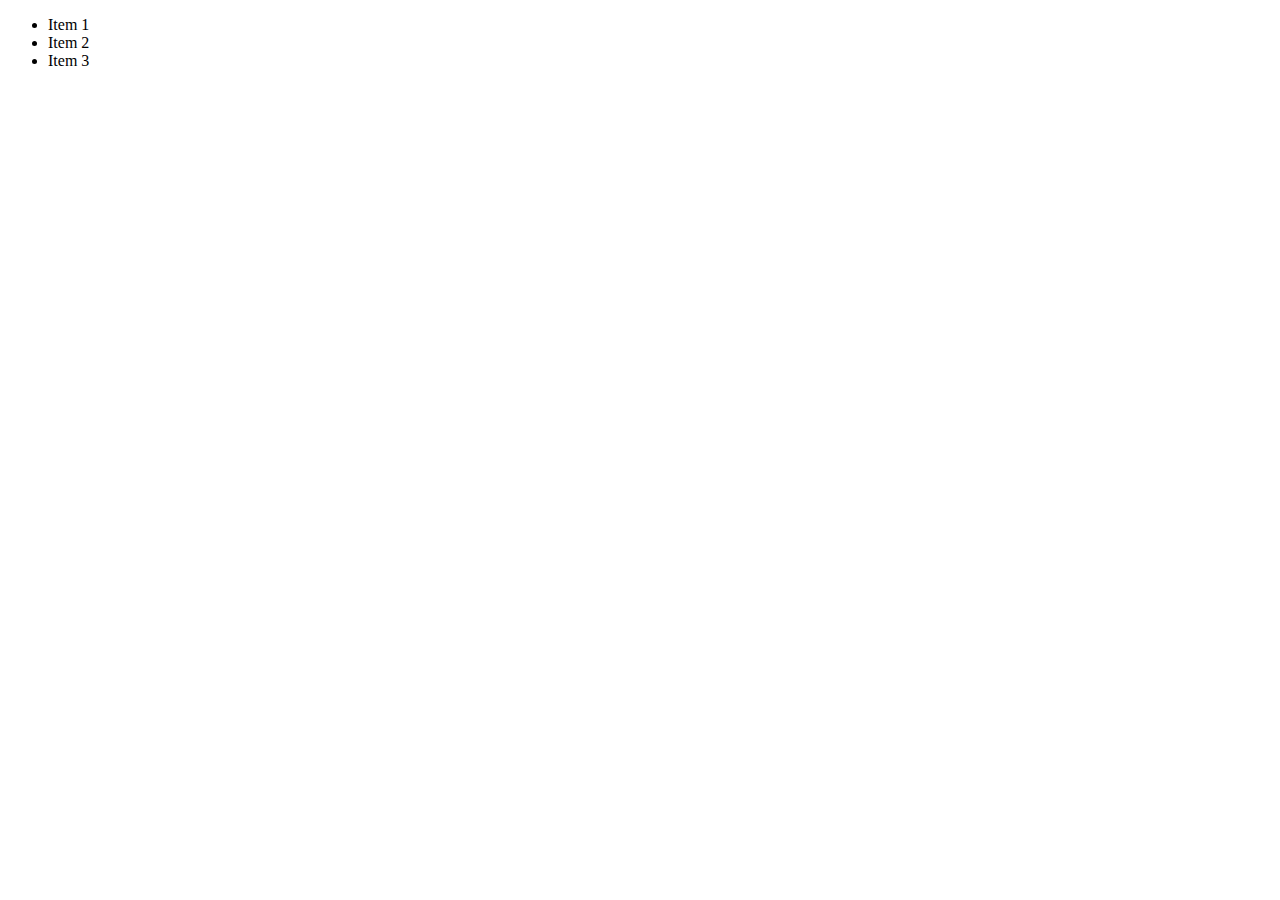
<file: arrays-02-creating-arrays/index.html>
<!DOCTYPE html>
<html lang="en">
<head>
  <meta charset="UTF-8">
  <meta name="viewport" content="width=device-width, initial-scale=1.0">
  <meta http-equiv="X-UA-Compatible" content="ie=edge">
  <title>Arrays & Iterables</title>
  <script src="app.js" defer></script>
</head>
<body>
  <ul>
    <li>Item 1</li>
    <li>Item 2</li>
    <li>Item 3</li>
  </ul>
</body>
</html>
</file>
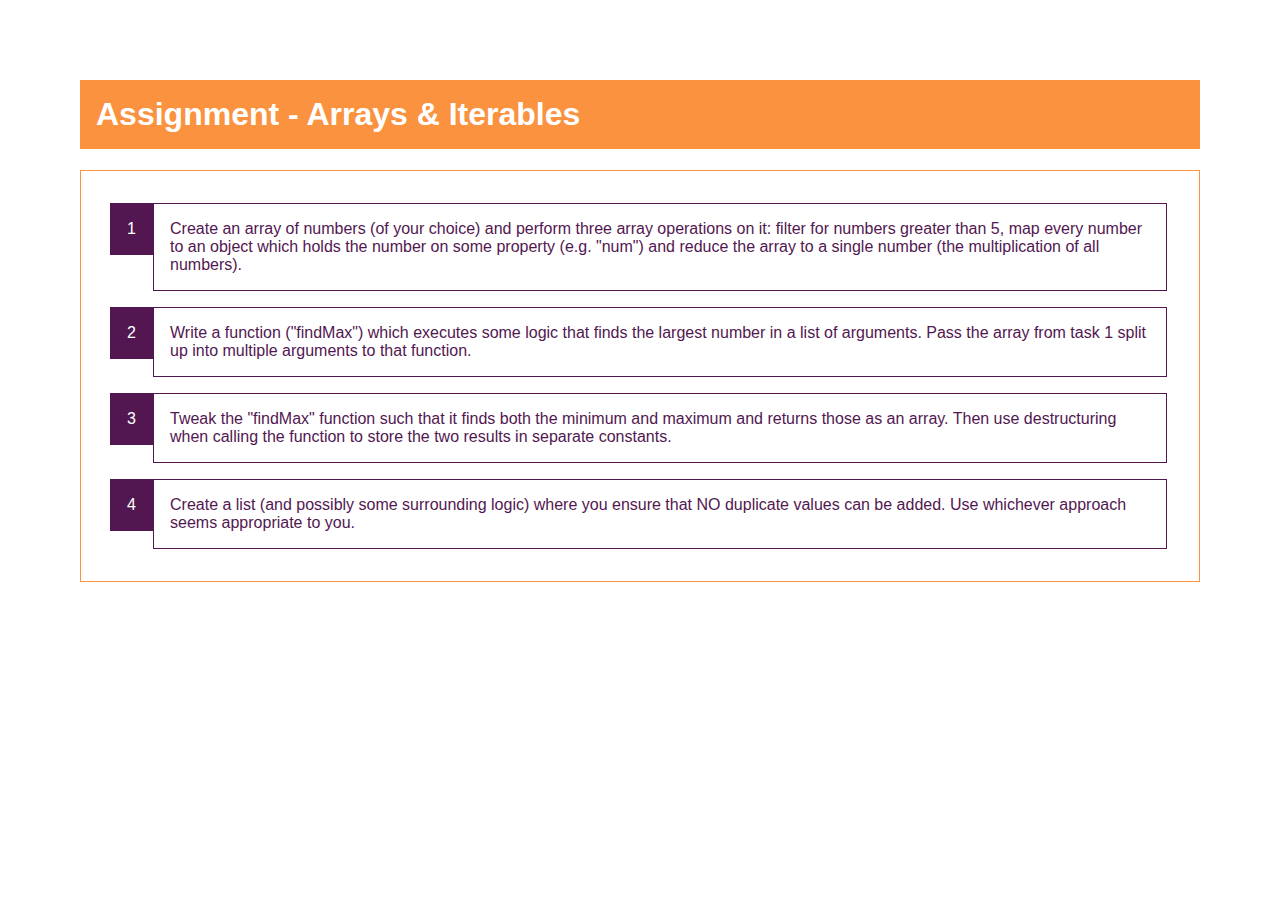
<file: arrays-assignment-problem/index.html>
<!DOCTYPE html>
<html lang="en">
  <head>
    <meta charset="UTF-8" />
    <meta name="viewport" content="width=device-width, initial-scale=1.0" />
    <meta http-equiv="X-UA-Compatible" content="ie=edge" />
    <title>Assignment - Arrays & Iterables</title>
    <link rel="stylesheet" href="styles.css" />
    <script src="assignment.js" defer></script>
  </head>
  <body>
    <h1>Assignment - Arrays & Iterables</h1>
    <ol>
      <li>
        Create an array of numbers (of your choice) and perform three array
        operations on it: filter for numbers greater than 5, map every number to
        an object which holds the number on some property (e.g. "num") and
        reduce the array to a single number (the multiplication of all numbers).
      </li>
      <li>
        Write a function ("findMax") which executes some logic that finds the
        largest number in a list of arguments. Pass the array from task 1 split
        up into multiple arguments to that function.
      </li>
      <li>
        Tweak the "findMax" function such that it finds both the minimum and
        maximum and returns those as an array. Then use destructuring when
        calling the function to store the two results in separate constants.
      </li>
      <li>
        Create a list (and possibly some surrounding logic) where you ensure
        that NO duplicate values can be added. Use whichever approach seems
        appropriate to you.
      </li>
    </ol>
  </body>
</html>
</file>
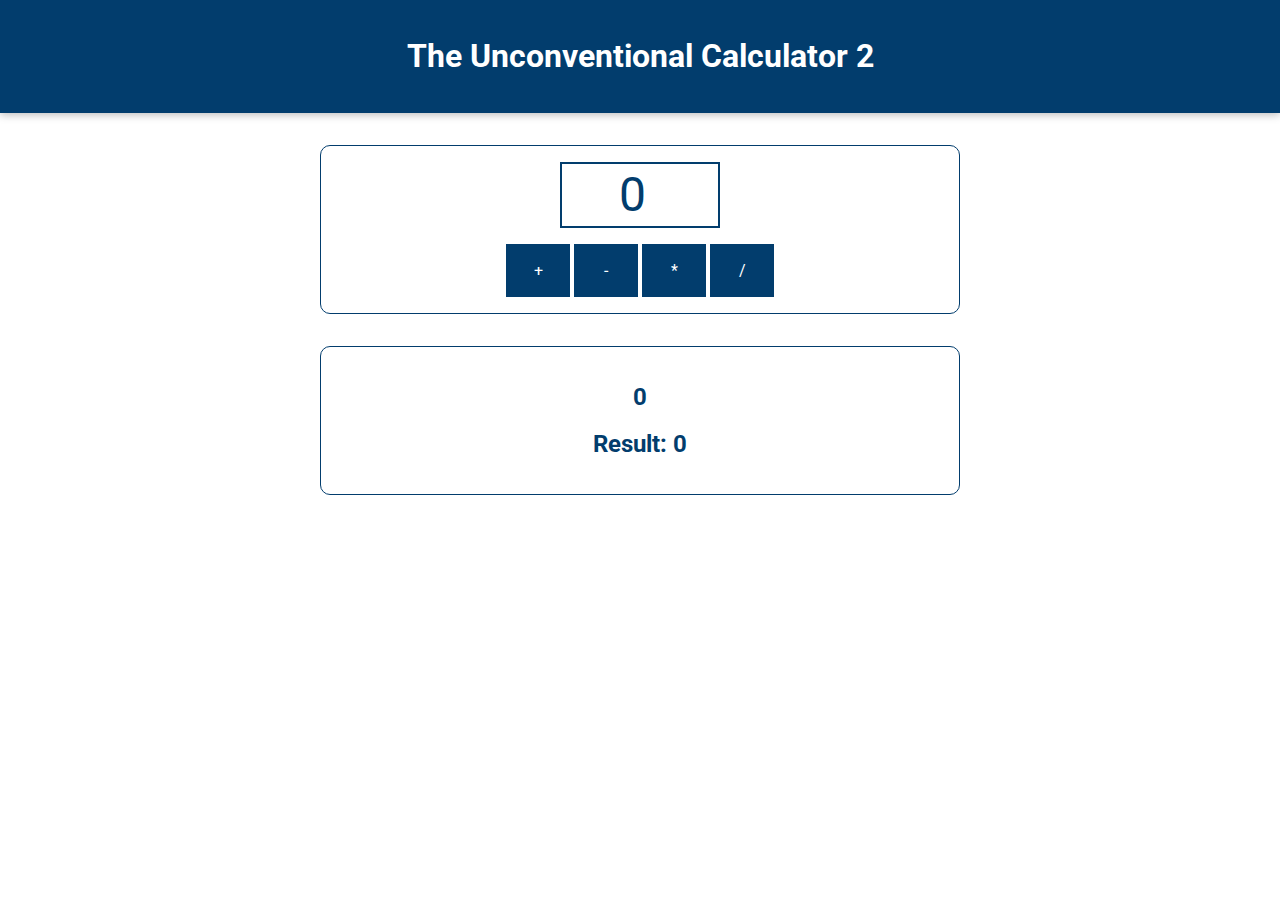
<file: basics-01-starting-project/index.html>
<!DOCTYPE html>
<html lang="en">
  <head>
    <meta charset="UTF-8" />
    <meta name="viewport" content="width=device-width, initial-scale=1.0" />
    <meta http-equiv="X-UA-Compatible" content="ie=edge" />
    <title>Basics</title>
    <link
      href="https://fonts.googleapis.com/css?family=Roboto:400,700&display=swap"
      rel="stylesheet"
    />
    <link rel="stylesheet" href="assets/styles/app.css" />
    <script src="assets/scripts/vendor.js" defer></script>
    <script src="assets/scripts/app.js" defer></script>
  </head>
  <body>
    <header>
      <h1>The Unconventional Calculator 2</h1>
    </header>

    <section id="calculator">
      <input type="number" id="input-number" />
      <div id="calc-actions">
        <button type="button" id="btn-add">+</button>
        <button type="button" id="btn-subtract">-</button>
        <button type="button" id="btn-multiply">*</button>
        <button type="button" id="btn-divide">/</button>
      </div>
    </section>
    <section id="results">
      <h2 id="current-calculation">0</h2>
      <h2>Result: <span id="current-result">0</span></h2>
    </section>
  </body>
  </html>
</file>
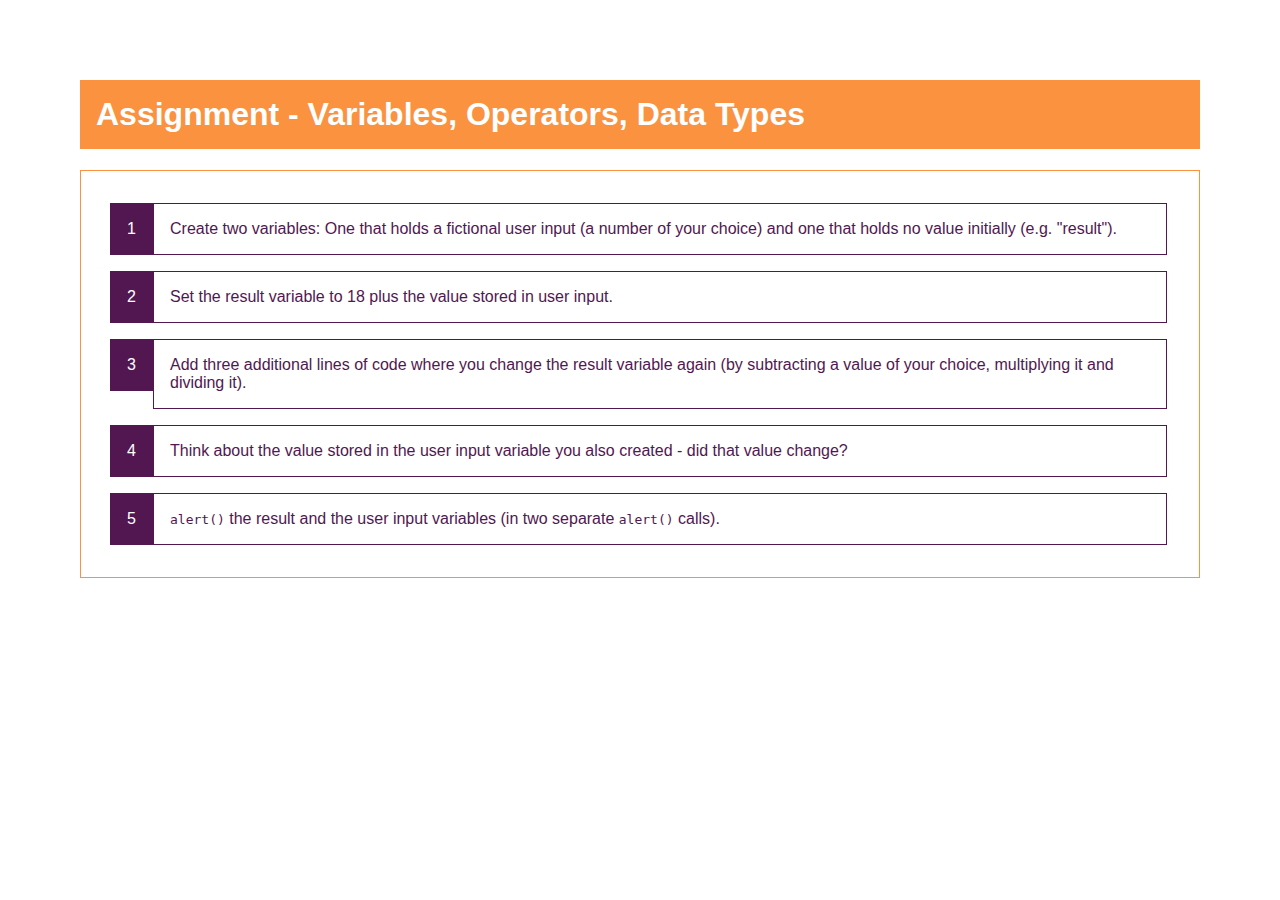
<file: basics-assignment-1-start/index.html>
<!DOCTYPE html>
<html lang="en">
  <head>
    <meta charset="UTF-8" />
    <meta name="viewport" content="width=device-width, initial-scale=1.0" />
    <meta http-equiv="X-UA-Compatible" content="ie=edge" />
    <title>Assignment - Variables, Operators, Data Types</title>
    <link rel="stylesheet" href="styles.css" />
  </head>
  <body>
    <h1>Assignment - Variables, Operators, Data Types</h1>
    <ol>
      <li>
        Create two variables: One that holds a fictional user input (a number of
        your choice) and one that holds no value initially (e.g. "result").
      </li>
      <li>
        Set the result variable to 18 plus the value stored in user input.
      </li>
      <li>
        Add three additional lines of code where you change the result variable
        again (by subtracting a value of your choice, multiplying it and
        dividing it).
      </li>
      <li>
        Think about the value stored in the user input variable you also created
        - did that value change?
      </li>
      <li>
        <code>alert()</code> the result and the user input variables (in two
        separate <code>alert()</code> calls).
      </li>
    </ol>
    <script src="assignment.js"></script>
  </body>
</html>
</file>
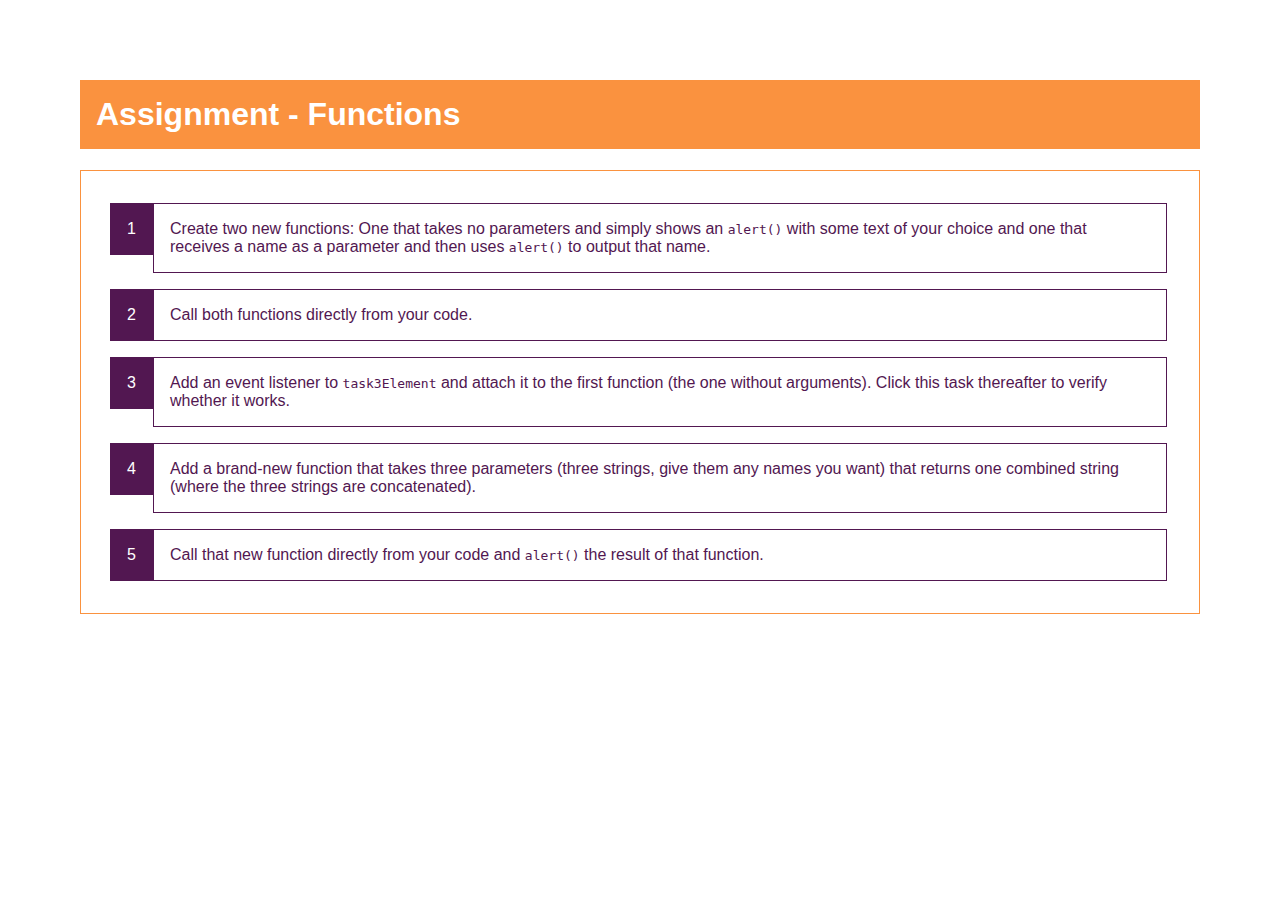
<file: basics-assignment-2-start/index.html>
<!DOCTYPE html>
<html lang="en">
  <head>
    <meta charset="UTF-8" />
    <meta name="viewport" content="width=device-width, initial-scale=1.0" />
    <meta http-equiv="X-UA-Compatible" content="ie=edge" />
    <title>Assignment - Functions</title>
    <link rel="stylesheet" href="styles.css" />
  </head>
  <body>
    <h1>Assignment - Functions</h1>
    <ol>
      <li>
        Create two new functions: One that takes no parameters and simply shows
        an <code>alert()</code> with some text of your choice and one that
        receives a name as a parameter and then uses <code>alert()</code> to
        output that name.
      </li>
      <li>
        Call both functions directly from your code.
      </li>
      <li id="task-3">
        Add an event listener to <code>task3Element</code> and attach it to the
        first function (the one without arguments). Click this task thereafter
        to verify whether it works.
      </li>
      <li>
        Add a brand-new function that takes three parameters (three strings,
        give them any names you want) that returns one combined string (where the
        three strings are concatenated).
      </li>
      <li>
        Call that new function directly from your code and
        <code>alert()</code> the result of that function.
      </li>
    </ol>
    <script src="assignment.js"></script>
  </body>
</html>
</file>
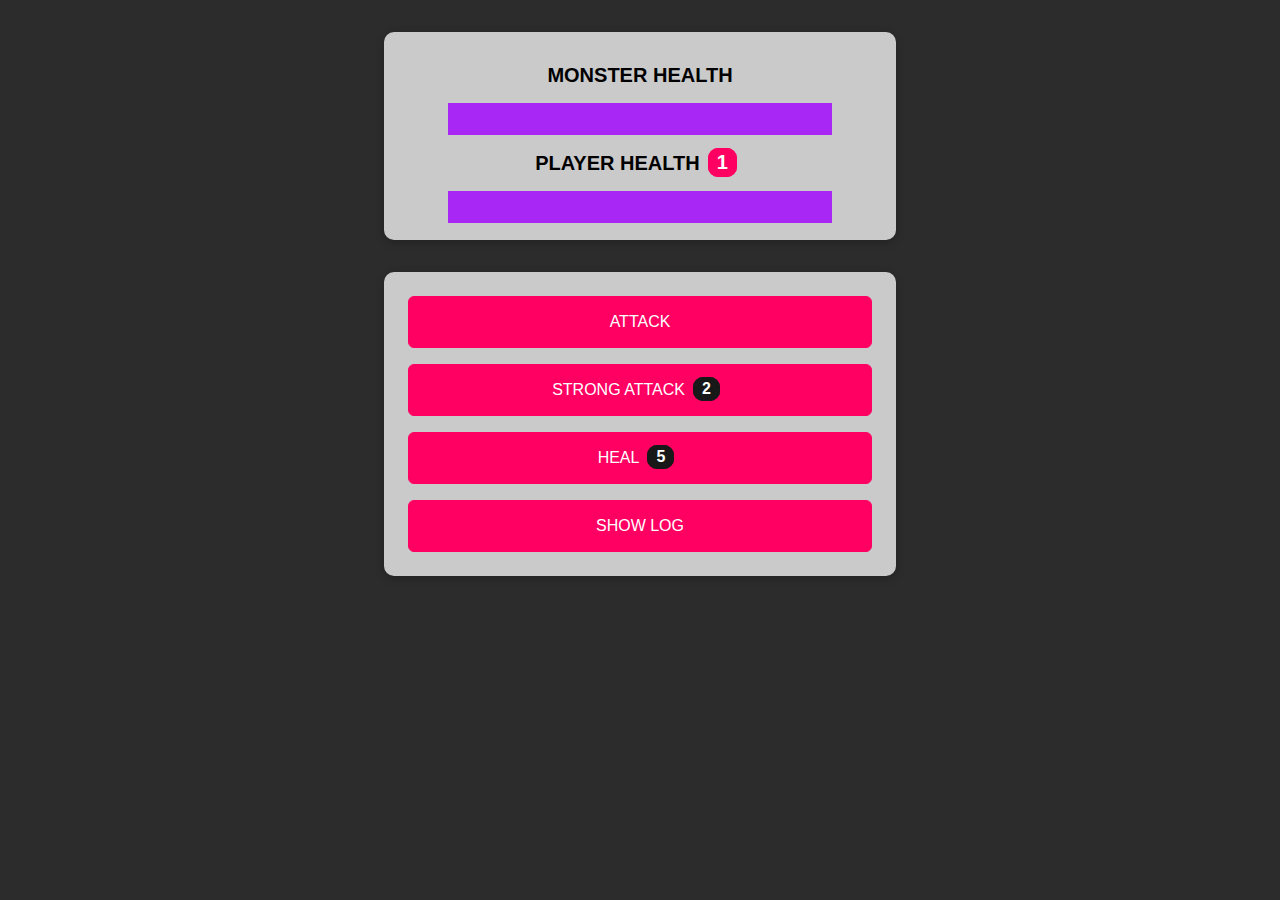
<file: control-03-monster-killer-starting-project/index.html>
<!DOCTYPE html>
<html lang="en">
  <head>
    <meta charset="UTF-8" />
    <meta name="viewport" content="width=device-width, initial-scale=1.0" />
    <meta http-equiv="X-UA-Compatible" content="ie=edge" />
    <title>Monster Killer</title>
    <link rel="stylesheet" href="assets/styles/app.css" />
    <script src="assets/scripts/vendor.js" defer></script>
    <script src="assets/scripts/app.js" defer></script>
  </head>
  <body>
    <div id="backdrop"></div>
    <section id="health-levels">
      <h2>MONSTER HEALTH</h2>
      <progress id="monster-health" max="100" value="100">100%</progress>
      <h2>PLAYER HEALTH<span id="bonus-life">1</span></h2>
      <progress id="player-health" max="100" value="100">100%</progress>
    </section>
    <section id="controls">
      <button id="attack-btn">ATTACK</button>
      <button id="strong-attack-btn">STRONG ATTACK<span id="strong-attack-amount">0</span></button>
      <button id="heal-btn">HEAL<span id="heal-potion-amount">0</span></button>
      <button id="log-btn">SHOW LOG</button>
    </section>
  </body>
</html>
</file>
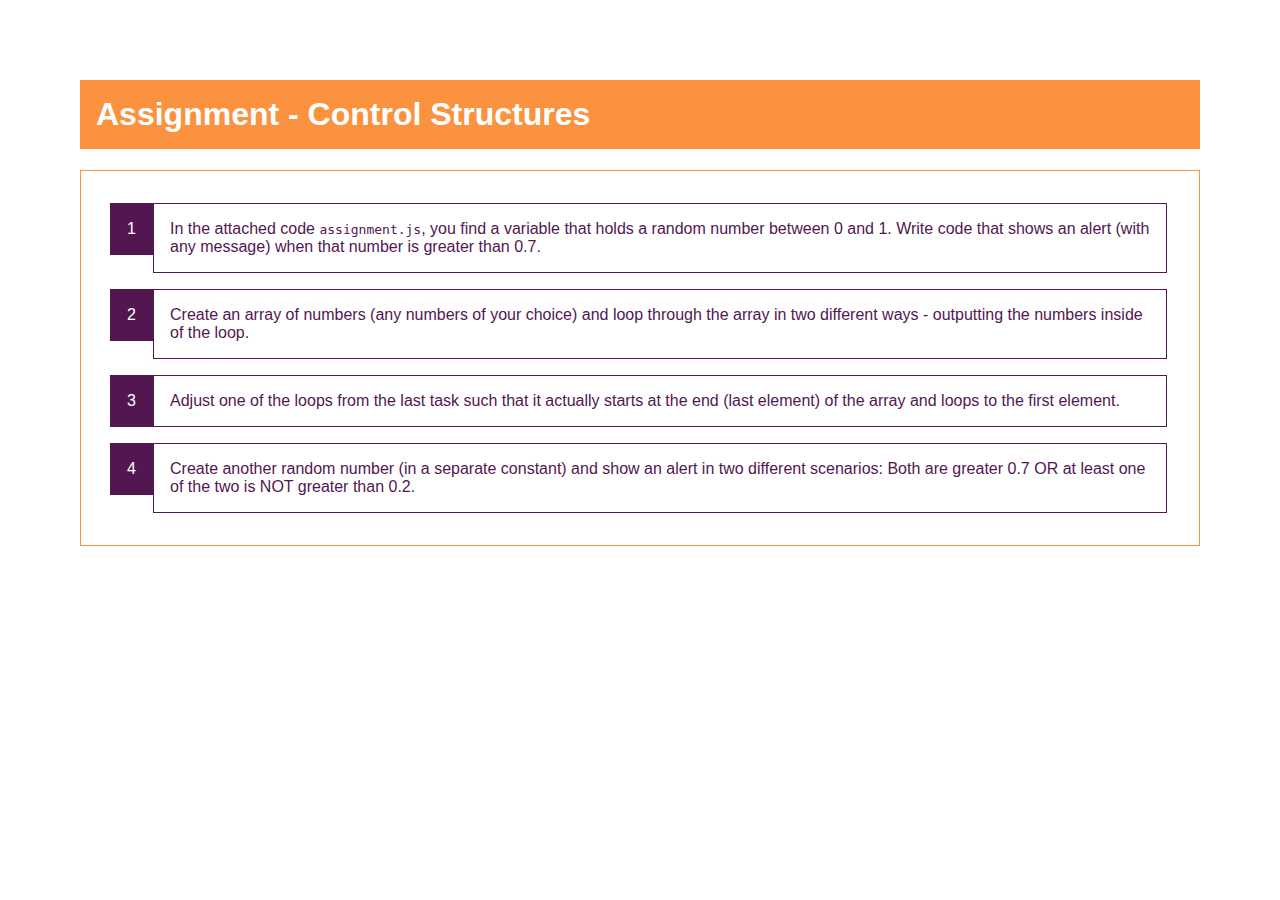
<file: control-assignment-problem/index.html>
<!DOCTYPE html>
<html lang="en">
  <head>
    <meta charset="UTF-8" />
    <meta name="viewport" content="width=device-width, initial-scale=1.0" />
    <meta http-equiv="X-UA-Compatible" content="ie=edge" />
    <title>Assignment - Control Structures</title>
    <link rel="stylesheet" href="styles.css" />
    <script src="assignment.js" defer></script>
  </head>
  <body>
    <h1>Assignment - Control Structures</h1>
    <ol>
      <li>
        In the attached code <code>assignment.js</code>, you find a variable
        that holds a random number between 0 and 1. Write code that shows an
        alert (with any message) when that number is greater than 0.7.
      </li>
      <li>
        Create an array of numbers (any numbers of your choice) and loop through
        the array in two different ways - outputting the numbers inside of the
        loop.
      </li>
      <li>
        Adjust one of the loops from the last task such that it actually starts
        at the end (last element) of the array and loops to the first element.
      </li>
      <li>
        Create another random number (in a separate constant) and show an alert
        in two different scenarios: Both are greater 0.7 OR at least one of the two is
        NOT greater than 0.2.
      </li>
    </ol>
  </body>
</html>
</file>
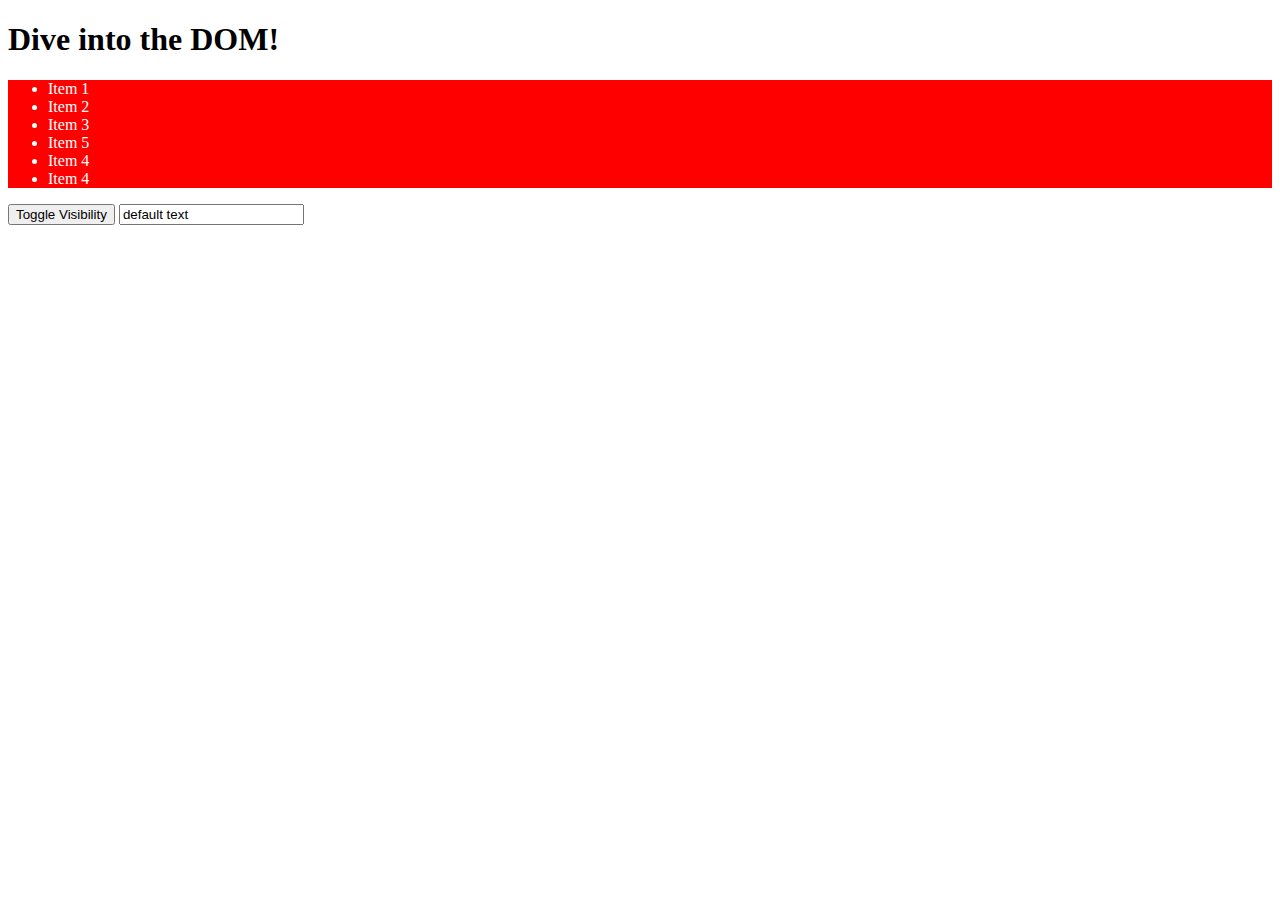
<file: dom-04-styling/index.html>
<!DOCTYPE html>
<html lang="en">
  <head>
    <meta charset="UTF-8" />
    <meta name="viewport" content="width=device-width, initial-scale=1.0" />
    <meta http-equiv="X-UA-Compatible" content="ie=edge" />
    <title>DOM Interaction</title>
    <style>
      .red-bg {
        background-color: red;
        color: white;
      }

      .visible {
        display: block;
      }

      .invisible {
        display: none;
      }
    </style>
    <script src="app.js" defer></script>
  </head>
  <body>
    <header><h1 id="main-title">Dive into the DOM!</h1></header>
    <section class="red-bg visible">
      <ul>
        <li class="list-item">Item 1</li>
        <li class="list-item">Item 2</li>
        <li class="list-item">Item 3</li>
      </ul>
    </section>
    <button>Toggle Visibility</button>
    <input type="text" value="default text" />
  </body>
</html>
</file>
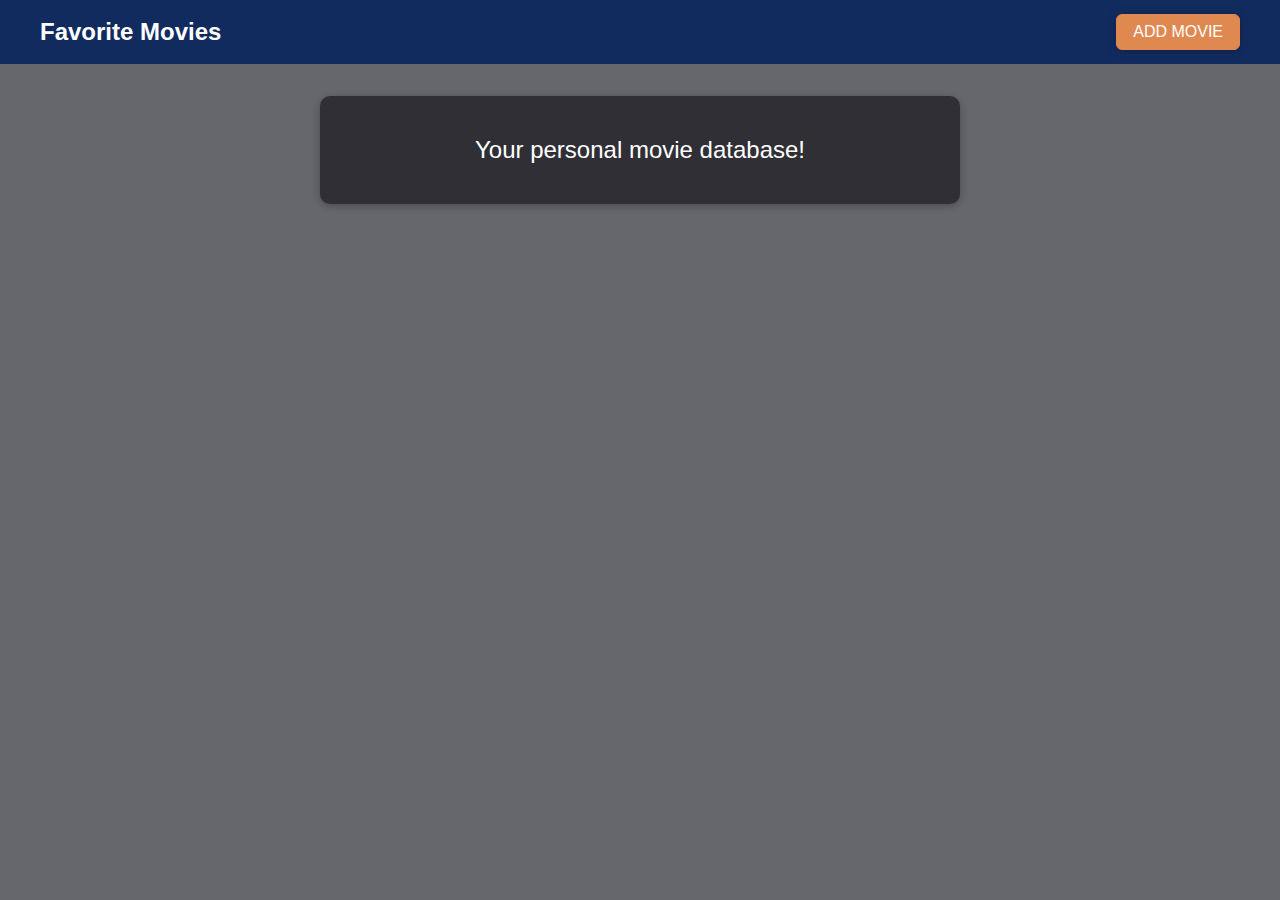
<file: dom-06-demo-project-setup/index.html>
<!DOCTYPE html>
<html lang="en">
  <head>
    <meta charset="UTF-8" />
    <meta name="viewport" content="width=device-width, initial-scale=1.0" />
    <meta http-equiv="X-UA-Compatible" content="ie=edge" />
    <title>Favorite Movies</title>
    <link rel="stylesheet" href="assets/styles/app.css" />
    <script src="assets/scripts/app.js" defer></script>
  </head>
  <body>
    <div id="backdrop"></div>
    <div class="modal" id="add-modal">
      <div class="modal__content">
        <label for="title">Movie Title</label>
        <input type="text" name="title" id="title" />
        <label for="image-url">Image URL</label>
        <input type="text" name="image-url" id="image-url" />
        <label for="rating">Your Rating</label>
        <input type="number" step="1" max="10" min="1" name="rating" id="rating" />
        <label for="title">Description</label>
        <input type="text" name="description" id="description" />
      </div>
      <div class="modal__actions">
        <button id="btn-add-dummy-1">DUMMY DATA 1</button>
        <button id="btn-add-dummy-2">DUMMY DATA 2</button>
        <button id="btn-add-dummy-3">DUMMY DATA 3</button>
        <button class="btn btn--passive">Cancel</button>
        <button class="btn btn--success">Add</button>
      </div>
    </div>
    <div class="modal" id="delete-modal">
      <h2 class="modal__title">Are you sure?</h2>
      <p class="modal__content">
        Are you sure you want to delete this item? This action can't be made
        undone!
      </p>
      <div class="modal__actions">
        <button class="btn btn--passive">No (Cancel)</button>
        <button class="btn btn--danger">Yes</button>
      </div>
    </div>

    <header>
      <h1>Favorite Movies</h1>
      <button id="btn-add-movie">ADD MOVIE</button>
    </header>

    <main>
      <section id="entry-text" class="card">
        <p>Your personal movie database!</p>
      </section>
      <ul id="movie-list"></ul>
    </main>
  </body>
</html>
</file>
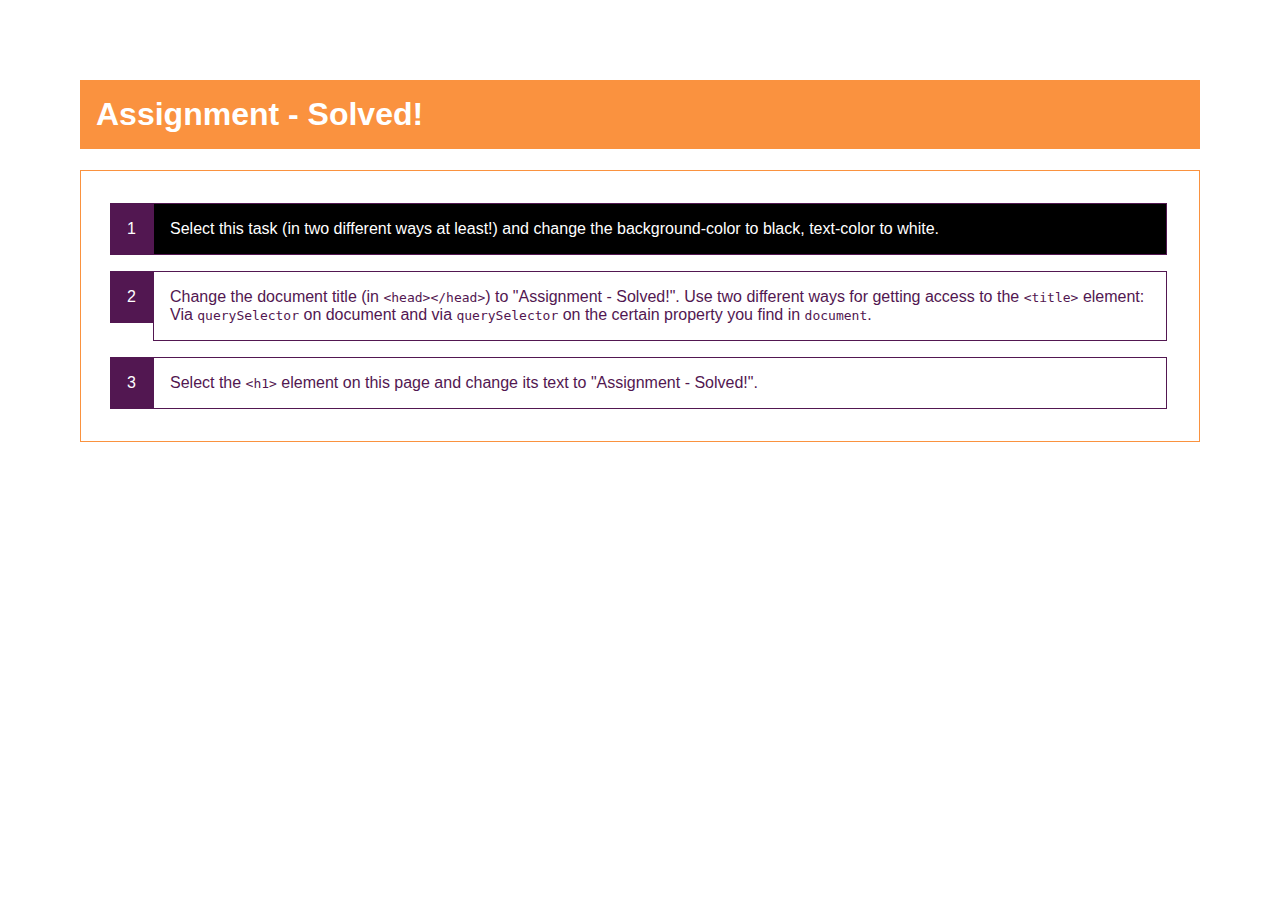
<file: dom-assignment-start/index.html>
<!DOCTYPE html>
<html lang="en">
  <head>
    <meta charset="UTF-8" />
    <meta name="viewport" content="width=device-width, initial-scale=1.0" />
    <meta http-equiv="X-UA-Compatible" content="ie=edge" />
    <title>Assignment - DOM Querying & Manipulation</title>
    <link rel="stylesheet" href="styles.css" />
  </head>
  <body>
    <h1>Assignment - DOM Querying & Manipulation</h1>
    <ol>
      <li id="task-1">
        Select this task (in two different ways at least!) and change the
        background-color to black, text-color to white.
      </li>
      <li>
        Change the document title (in <code>&lt;head&gt;&lt;/head&gt;</code>) to
        "Assignment - Solved!". Use two different ways for getting access to the
        <code>&lt;title&gt;</code> element: Via <code>querySelector</code> on
        document and via <code>querySelector</code> on the certain property you
        find in <code>document</code>.
      </li>
      <li>
        Select the <code>&lt;h1&gt;</code> element on this page and change its
        text to "Assignment - Solved!".
      </li>
    </ol>
    <script src="assignment.js"></script>
  </body>
</html>
</file>
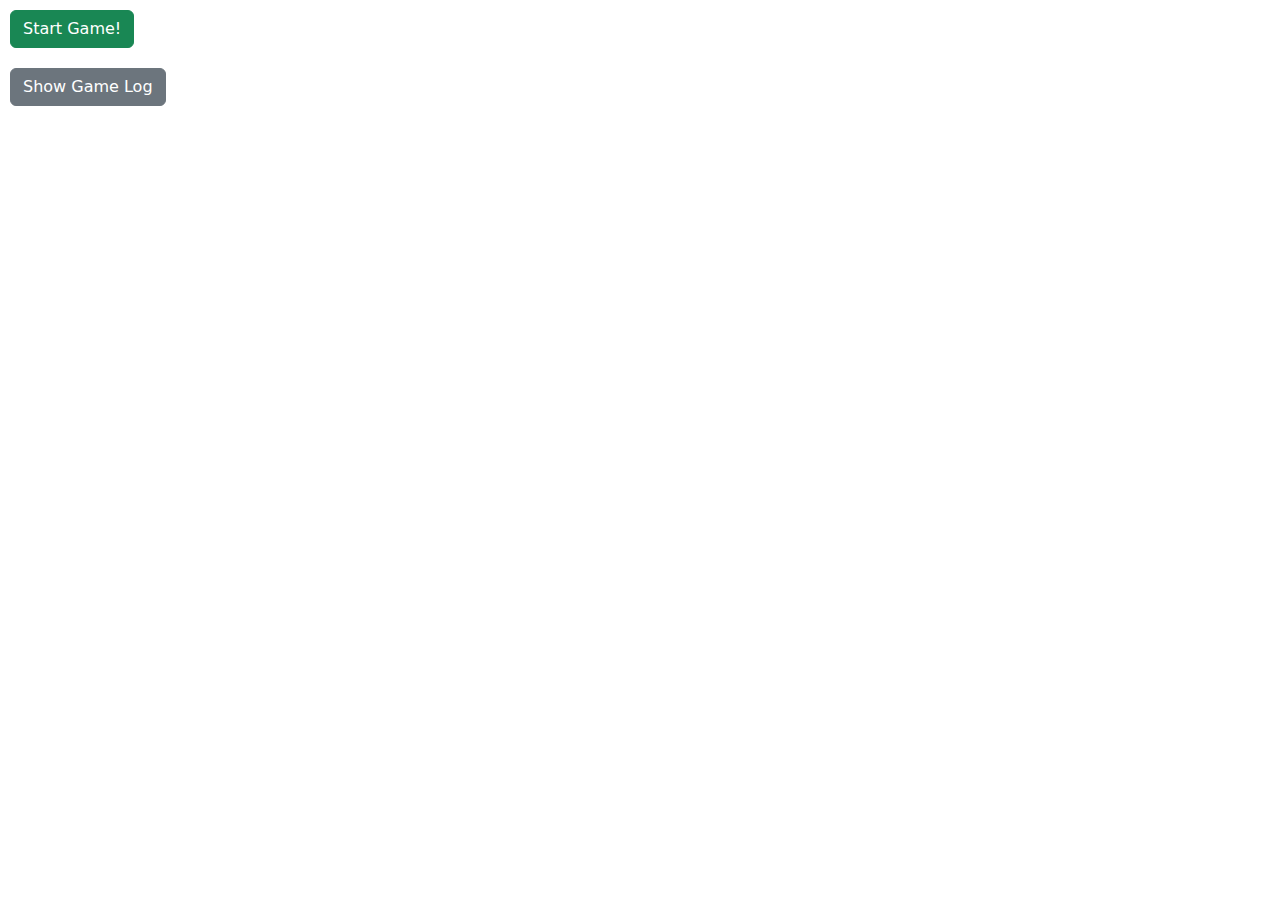
<file: functions-01-starting-code/index.html>
<!DOCTYPE html>
<html lang="en">
<head>
  <meta charset="UTF-8">
  <meta name="viewport" content="width=device-width, initial-scale=1.0">
  <meta http-equiv="X-UA-Compatible" content="ie=edge">
  <title>Rock, Paper, Scissors</title>
  <script src="app.js" defer></script>
  <link href="https://cdn.jsdelivr.net/npm/bootstrap@5.3.3/dist/css/bootstrap.min.css" rel="stylesheet" integrity="sha384-QWTKZyjpPEjISv5WaRU9OFeRpok6YctnYmDr5pNlyT2bRjXh0JMhjY6hW+ALEwIH" crossorigin="anonymous">
</head>
<style>
  div {
    padding: 10px;
  }
</style>
<body>
  <div>
    <button id="start-game-btn" class="btn btn-success">Start Game!</button>
  </div>
  <div>
    <button id="game-log-btn" class="btn btn-secondary">Show Game Log</button>
  </div>
</body>
</html>
</file>
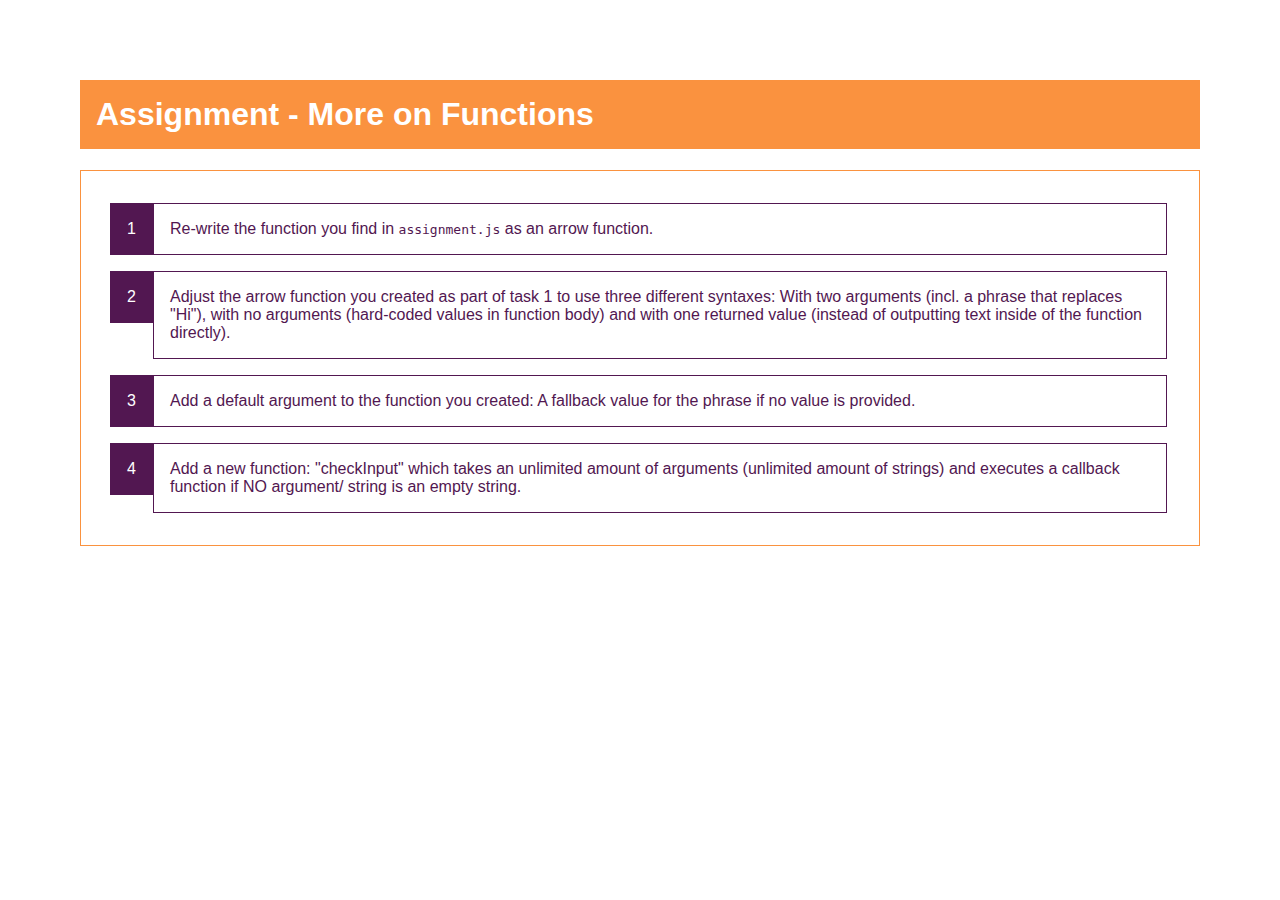
<file: functions-assignment-problem/index.html>
<!DOCTYPE html>
<html lang="en">
  <head>
    <meta charset="UTF-8" />
    <meta name="viewport" content="width=device-width, initial-scale=1.0" />
    <meta http-equiv="X-UA-Compatible" content="ie=edge" />
    <title>Assignment - More on Functions</title>
    <link rel="stylesheet" href="styles.css" />
    <script src="assignment.js" defer></script>
  </head>
  <body>
    <h1>Assignment - More on Functions</h1>
    <ol>
      <li>
        Re-write the function you find in <code>assignment.js</code> as an arrow
        function.
      </li>
      <li>
        Adjust the arrow function you created as part of task 1 to use three
        different syntaxes: With two arguments (incl. a phrase that replaces "Hi"),
        with no arguments (hard-coded values in function body) and with one returned value (instead of outputting
        text inside of the function directly).
      </li>
      <li>
        Add a default argument to the function you created: A fallback value for
        the phrase if no value is provided.
      </li>
      <li>
        Add a new function: "checkInput" which takes an unlimited amount of
        arguments (unlimited amount of strings) and executes a callback function
        if NO argument/ string is an empty string.
      </li>
    </ol>
  </body>
</html>
</file>
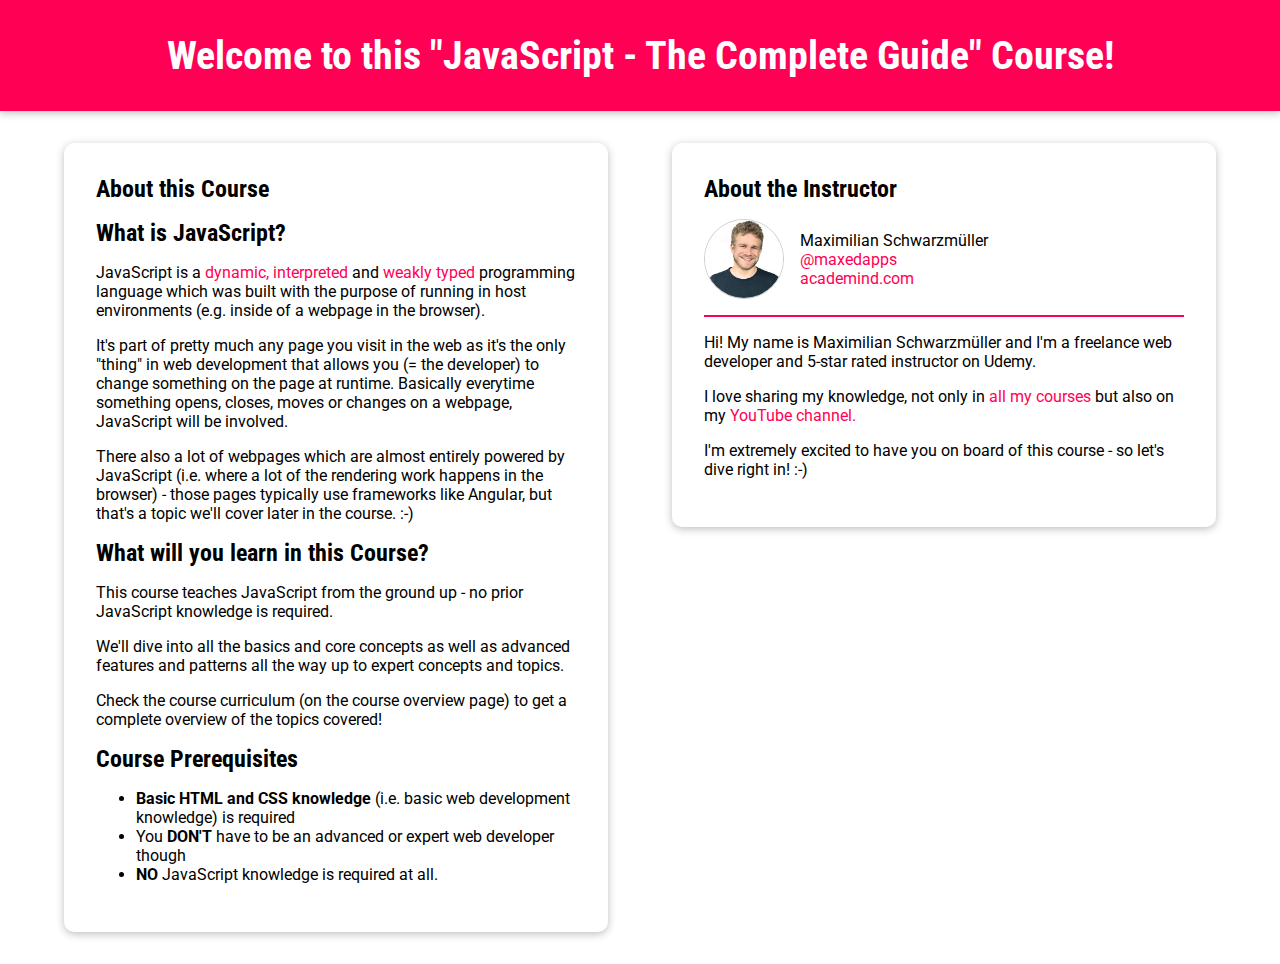
<file: getting-started-01-first-app/index.html>
<!DOCTYPE html>
<html lang="en">
  <head>
    <meta charset="UTF-8" />
    <meta name="viewport" content="width=device-width, initial-scale=1.0" />
    <meta http-equiv="X-UA-Compatible" content="ie=edge" />
    <title>JavaScript (Very) Basics</title>
    <link
      href="https://fonts.googleapis.com/css?family=Roboto:400,700|Roboto+Condensed:700&display=swap"
      rel="stylesheet"
    />
    <link rel="stylesheet" href="assets/styles/app.css" />
    <script src="assets/scripts/app.js" defer></script>
  </head>
  <body>
    <div id="backdrop"></div>
    <header id="main-header">
      <h1>Welcome to this "JavaScript - The Complete Guide" Course!</h1>
    </header>
    <main>
      <section id="about-this-course">
        <header><h2>About this Course</h2></header>
        <article>
          <h2>What is JavaScript?</h2>
          <p>
            JavaScript is a
            <a href="#" data-text="That means that code is not pre-compiled but instead evaluated, compiled and executed at runtime (e.g. when the browser executes the script)." class="info-modal">dynamic, interpreted</a>
            and
            <a href="#" data-text="Weakly typed languages assign types (like 'number') to variables (data containers) at runtime - i.e. you (the developer) can't set the types you want to use in certain places in advance. Only indirectly by making sure you're always working with the correct values." class="info-modal">weakly typed</a>
            programming language which was built with the purpose of running in
            host environments (e.g. inside of a webpage in the browser).
          </p>
          <p>
            It's part of pretty much any page you visit in the web as it's the
            only "thing" in web development that allows you (= the developer) to
            change something on the page at runtime. Basically everytime
            something opens, closes, moves or changes on a webpage, JavaScript
            will be involved.
          </p>
          <p>
            There also a lot of webpages which are almost entirely powered by
            JavaScript (i.e. where a lot of the rendering work happens in the
            browser) - those pages typically use frameworks like Angular, but
            that's a topic we'll cover later in the course. :-)
          </p>
        </article>
        <article>
          <h2>What will you learn in this Course?</h2>
          <p>
            This course teaches JavaScript from the ground up - no prior
            JavaScript knowledge is required.
          </p>
          <p>
            We'll dive into all the basics and core concepts as well as advanced
            features and patterns all the way up to expert concepts and topics.
          </p>
          <p>
            Check the course curriculum (on the course overview page) to get a
            complete overview of the topics covered!
          </p>
        </article>
        <article>
          <h2>Course Prerequisites</h2>
          <ul>
            <li>
              <strong>Basic HTML and CSS knowledge</strong> (i.e. basic web
              development knowledge) is required
            </li>
            <li>
              You <strong>DON'T</strong> have to be an advanced or expert web
              developer though
            </li>
            <li>
              <strong>NO</strong> JavaScript knowledge is required at all.
            </li>
          </ul>
        </article>
      </section>
      <section id="about-the-instructor">
        <header><h2>About the Instructor</h2></header>
        <div id="instructor-info">
          <img
            src="assets/images/max.jpg"
            alt="Image of Maximilian Schwarzmüller - the course instructor"
          />
          <ul>
            <li>Maximilian Schwarzmüller</li>
            <li><a href="https://twitter.com/maxedapps">@maxedapps</a></li>
            <li><a href="https://www.academind.com">academind.com</a></li>
          </ul>
        </div>
        <p>
          Hi! My name is Maximilian Schwarzmüller and I'm a freelance web
          developer and 5-star rated instructor on Udemy.
        </p>
        <p>
          I love sharing my knowledge, not only in
          <a href="https://www.academind.com/learn/our-courses"
            >all my courses</a
          >
          but also on my
          <a href="https://www.youtube.com/c/academind">YouTube channel.</a>
        </p>
        <p>
          I'm extremely excited to have you on board of this course - so let's
          dive right in! :-)
        </p>
      </section>
    </main>
  </body>
</html>
</file>
<file: basics-01-starting-project/assets/styles/app.css>
* {
  box-sizing: border-box;
}

html {
  font-family: 'Roboto', open-sans;
}

body {
  margin: 0;
}

header {
  background: #023d6d;
  color: white;
  padding: 1rem;
  text-align: center;
  box-shadow: 0 2px 8px rgba(0, 0, 0, 0.26);
  width: 100%;
}

#results,
#calculator {
  margin: 2rem auto;
  width: 40rem;
  max-width: 90%;
  border: 1px solid #023d6d;
  border-radius: 10px;
  padding: 1rem;
  color: #023d6d;
}

#results {
  text-align: center;
}

#calculator input {
  font: inherit;
  font-size: 3rem;
  border: 2px solid #023d6d;
  width: 10rem;
  padding: 0.15rem;
  margin: auto;
  display: block;
  color: #023d6d;
  text-align: center;
}

#calculator input:focus {
  outline: none;
}

#calculator button {
  font: inherit;
  background: #023d6d;
  color: white;
  border: 1px solid #023d6d;
  padding: 1rem;
  cursor: pointer;
}

#calculator button:focus {
  outline: none;
}

#calculator button:hover,
#calculator button:active {
  background: #084f88;
  border-color: #084f88;
}

#calc-actions button {
  width: 4rem;
}

#calc-actions {
  margin-top: 1rem;
  text-align: center;
}
</file>
<file: control-03-monster-killer-starting-project/assets/styles/app.css>
html {
  font-family: sans-serif;
}

body {
  background: #2c2c2c;
}

h2 {
  font-size: 1.25rem;
  margin: 1rem 0.5rem;
}

progress {
  -webkit-appearance: none;
  -moz-appearance: none;
  appearance: none;
  width: 80%;
  height: 2rem;
  color: #ff0062;
  border: 1px solid #a927f5;
}

progress[value]::-webkit-progress-bar,
progress[value] {
  background-color: #eee;
  box-shadow: 0 2px 5px rgba(0, 0, 0, 0.25) inset;
}

progress[value]::-webkit-progress-value {
  background-color: #a927f5;
  transition: all 0.2s ease-out;
}

progress[value]::-moz-progress-bar {
  background-color: #a927f5;
  transition: all 0.2s ease-out;
}

button {
  font: inherit;
  background: #ff0062;
  border: 1px solid #ff0062;
  color: white;
  padding: 1rem 2rem;
  border-radius: 6px;
  cursor: pointer;
  margin: 0.5rem;
}

button.disabled, button.disabled:hover {
  font: inherit;
  background: #6d6d6d;
  border: 1px solid #6d6d6d;
  color: white;
  padding: 1rem 2rem;
  border-radius: 6px;
  cursor: pointer;
  margin: 0.5rem;
}

button:focus {
  outline: none;
}

button:hover,
button:active {
  background: #a927f5;
  border-color: #a927f5;
}

#health-levels,
#controls {
  margin: 2rem auto;
  width: 30rem;
  text-align: center;
  border-radius: 10px;
  padding: 1rem;
  box-shadow: 0 2px 8px rgba(0, 0, 0, 0.25);
  background: rgb(202, 202, 202);
}

#controls {
  display: flex;
  flex-direction: column;
}

#bonus-life {
  font-weight: bold;
  color: white;
  background: #ff0062;
  border: 1px solid #ff0062;
  padding: 0.15rem 0.5rem;
  border-radius: 10px;
  text-align: center;
  margin: 0 0.5rem;
}

#strong-attack-amount, #heal-potion-amount {
  font-weight: bold;
  color: white;
  background: #181818;
  border: 1px solid #181818;
  padding: 0.15rem 0.5rem;
  border-radius: 10px;
  text-align: center;
  margin: 0 0.5rem;
}


.modal {
  position: fixed;
  top: 30vh;
  left: 5%;
  width: 90%;
  z-index: 100;
  background: rgb(255, 255, 255);
  border-radius: 10px;
  box-shadow: 0 2px 8px rgba(0, 0, 0, 0.459);
  animation: float-in 0.3s ease-out forwards;
  display: flex;
  flex-direction: column;
}

.modal h2 {
  padding: 1rem;
  border-bottom: 1px solid #ccc;
}

.modal p {
  margin: 0;
  padding: 0 1rem;
}

.modal button {
  align-self: flex-end;
  margin: 0.5rem;
}

@media (min-width: 768px) {
  main {
    flex-direction: row;
  }

  section {
    flex: 1;
    margin: 0 2rem;
  }

  .modal {
    left: calc(50% - 15rem);
    width: 30rem;
  }
}

@keyframes float-in {
  from {
    transform: translateY(-3rem);
  }
  to {
    transform: translateY(0);
  }
}
</file>
<file: dom-06-demo-project-setup/assets/styles/app.css>
* {
  box-sizing: border-box;
}

html {
  font-family: sans-serif;
}

body {
  margin: 0;
  background-color: #65676d;
}

button:focus {
  outline: none;
}

header {
  width: 100%;
  height: 4rem;
  display: flex;
  justify-content: space-between;
  align-items: center;
  padding: 0 2.5rem;
  background: #122b5f;
}

header h1 {
  margin: 0;
  color: white;
  font-size: 1.5rem;
}

header button {
  font: inherit;
  padding: 0.5rem 1rem;
  background: #df8951;
  border: 1px solid #df8951;
  color: white;
  border-radius: 6px;
  box-shadow: 0 1px 8px rgba(0, 0, 0, 0.26);
  cursor: pointer;
}

header button:hover,
header button:active {
  background: #f3cc4b;
  border-color: #f3cc4b;
  color: #995200;
}

label {
  font-weight: bold;
  margin: 0.5rem 0;
  color: #464646;
}

input {
  font: inherit;
  border: 1px solid #ccc;
  padding: 0.4rem 0.2rem;
  color: #383838;
}

input:focus {
  outline: none;
  background: #fff1c4;
}

.btn {
  font: inherit;
  padding: 0.5rem 1.5rem;
  border: 1px solid #00329e;
  background: #00329e;
  color: white;
  border-radius: 6px;
  box-shadow: 0 1px 8px rgba(0, 0, 0, 0.26);
  cursor: pointer;
  margin: 0 0.5rem;
}

.btn:hover,
.btn:active {
  background: #df8951;
  border-color: #df8951;
}

.btn--passive {
  color: #00329e;
  background: transparent;
  border: none;
  box-shadow: none;
}

.btn--passive:hover,
.btn--passive:active {
  background: #aec6f8;
}

.btn--danger {
  background: #d30808;
  color: white;
  border-color: #d30808;
}

.btn--danger:hover,
.btn--danger:active {
  background: #ff3217;
  border-color: #ff3217;
}

.modal {
  position: fixed;
  z-index: 100;
  background: white;
  border-radius: 10px;
  width: 80%;
  top: 30vh;
  left: 10%;
  box-shadow: 0 2px 8px rgba(0, 0, 0, 0.26);
  display: none;
}

.modal.visible {
  display: block;
  animation: fade-slide-in 0.3s ease-out forwards;
}

.modal .modal__title {
  margin: 0;
  padding: 1rem;
  border-bottom: 1px solid #122b5f;
  background: #122b5f;
  color: white;
  border-radius: 10px 10px 0 0;
}

.modal .modal__content {
  padding: 1rem;
}

.modal .modal__actions {
  padding: 1rem;
  display: flex;
  justify-content: flex-end;
}

.movie-element {
  margin: 1rem 0;
  box-shadow: 0 2px 8px rgba(0, 0, 0, 0.26);
  border-radius: 10px;
  display: flex;
  background-color: white;
}

.movie-element h2,
.movie-element p {
  font-size: 1.25rem;
  margin: 0;
}

.movie-element h2 {
  color: #383838;
  margin-bottom: 1rem;
}

.movie-element p {
  color: white;
  display: inline;
  background: #df8951;
  padding: 0.25rem 1rem;
  border-radius: 15px;
}

.movie-element__image {
  flex: 1;
  border-radius: 10px 0 0 10px;
  overflow: hidden;
}

.movie-element__image img {
  height: 100%;
  width: 100%;
  object-fit: cover;
}

.movie-element__info {
  flex: 2;
  padding: 1rem;
}

.card {
  background: rgb(47, 47, 53);
  border-radius: 10px;
  box-shadow: 0 2px 8px rgba(0, 0, 0, 0.26);
}

#entry-text {
  width: 40rem;
  margin: 2rem auto;
  max-width: 80%;
  padding: 1rem;
}

#entry-text p {
  font-size: 1.5rem;
  text-align: center;
  color: white;
}

#movie-list {
  list-style: none;
  width: 40rem;
  max-width: 90%;
  margin: 1rem auto;
  padding: 0;
}

#backdrop {
  position: fixed;
  width: 100%;
  height: 100vh;
  top: 0;
  left: 0;
  background: rgba(0, 0, 0, 0.75);
  z-index: 10;
  pointer-events: none;
  display: none;
}

#backdrop.visible {
  display: block;
  pointer-events: all;
}

#add-modal .modal__content {
  display: flex;
  flex-direction: column;
}

@media (min-width: 768px) {
  .modal {
    width: 40rem;
    left: calc(50% - 20rem);
  }
}

@keyframes fade-slide-in {
  from {
    transform: translateY(-5rem);
  }
  to {
    transform: translateY(0);
  }
}
</file>
<file: getting-started-01-first-app/assets/styles/app.css>
* {
  box-sizing: border-box;
}

body {
  font-family: 'Roboto', open-sans;
  margin: 0;
}

h1,
h2 {
  margin: 0 0 1rem 0;
  font-family: 'Roboto Condensed', 'Roboto', open-sans;
}

h2 {
  font-size: 1.5rem;
}

a {
  color: #ff0055;
  text-decoration: none;
}

a:active,
a:hover {
  text-decoration: underline;
}

button {
  padding: 1rem;
  color: #ff0055;
  font: inherit;
  border: none;
  cursor: pointer;
  background: transparent;
}

button:hover,
button:active {
  background: #ffc6d9;
}

button:focus {
  outline: none;
}

main {
  padding: 2rem;
  display: flex;
  flex-direction: column;
  max-width: 100rem;
  margin: auto;
  align-items: flex-start;
}

section {
  margin: 0 0 2rem 0;
  padding: 2rem;
  box-shadow: 0 2px 8px rgba(0, 0, 0, 0.26);
  background: white;
  border-radius: 10px;
}

.modal {
  position: fixed;
  top: 30vh;
  left: 5%;
  width: 90%;
  z-index: 100;
  background: white;
  border-radius: 10px;
  box-shadow: 0 2px 8px rgba(0, 0, 0, 0.26);
  animation: float-in 0.3s ease-out forwards;
  display: flex;
  flex-direction: column;
}

.modal h2 {
  padding: 1rem;
  border-bottom: 1px solid #ccc;
}

.modal p {
  margin: 0;
  padding: 0 1rem;
}

.modal button {
  align-self: flex-end;
  margin: 0.5rem;
}

#backdrop {
  position: fixed;
  z-index: 10;
  width: 100%;
  height: 100vh;
  left: 0;
  top: 0;
  background: rgba(0, 0, 0, 0.75);
  display: none;
  pointer-events: none;
}

#backdrop.visible {
  display: block;
  pointer-events: all;
}

#main-header {
  padding: 2rem 2rem;
  background: #ff0055;
  color: white;
  box-shadow: 0 2px 8px rgba(0, 0, 0, 0.26);
}

#main-header h1 {
  font-size: 2.5rem;
  text-align: center;
  margin-bottom: 0;
}

#instructor-info {
  display: flex;
  align-items: center;
  border-bottom: 2px solid #ff0055;
  padding-bottom: 1rem;
}

#instructor-info img {
  width: 5rem;
  height: 5rem;
  border-radius: 50%;
  object-fit: cover;
  border: 1px solid #ccc;
}

#instructor-info ul {
  list-style: none;
  margin: 0 0 0 1rem;
  padding: 0;
}

@media (min-width: 768px) {
  main {
    flex-direction: row;
  }

  section {
    flex: 1;
    margin: 0 2rem;
  }

  .modal {
    left: calc(50% - 20rem);
    width: 40rem;
  }
}

@keyframes float-in {
  from {
    transform: translateY(-3rem);
  }
  to {
    transform: translateY(0);
  }
}
</file>
<file: arrays-assignment-problem/styles.css>
html {
  font-family: sans-serif;
}

body {
  margin: 5rem;
  color: #521751;
}

h1 {
  background: #fa923f;
  color: white;
  padding: 1rem;
}

ol {
  counter-reset: list-counter;
  list-style: none;
  margin: 0;
  padding: 1rem;
  border: 1px solid #fa923f;
}

li {
  counter-increment: list-counter;
  padding: 1rem;
  margin: 1rem 1rem 1rem 3.5rem;
  border: 1px solid #521751;
  position: relative;
}

li:before {
  content: counter(list-counter);
  margin-right: 0.5rem;
  padding: 1rem;
  background: #521751;
  color: white;
  position: absolute;
  left: -2.75rem;
  top: -1px;
  border: 1px solid #521751;
}

li:hover,
li:active {
  border-color: #fa923f;
  color: white;
  background: #fa923f;
}
</file>
<file: basics-assignment-1-start/styles.css>
html {
  font-family: sans-serif;
}

body {
  margin: 5rem;
  color: #521751;
}

h1 {
  background: #fa923f;
  color: white;
  padding: 1rem;
}

ol {
  counter-reset: list-counter;
  list-style: none;
  margin: 0;
  padding: 1rem;
  border: 1px solid #fa923f;
}

li {
  counter-increment: list-counter;
  padding: 1rem;
  margin: 1rem 1rem 1rem 3.5rem;
  border: 1px solid #521751;
  position: relative;
}

li:before {
  content: counter(list-counter);
  margin-right: 0.5rem;
  padding: 1rem;
  background: #521751;
  color: white;
  position: absolute;
  left: -2.75rem;
  top: -1px;
  border: 1px solid #521751;
}

li:hover,
li:active {
  border-color: #fa923f;
  color: white;
  background: #fa923f;
}
</file>
<file: basics-assignment-2-start/styles.css>
html {
  font-family: sans-serif;
}

body {
  margin: 5rem;
  color: #521751;
}

h1 {
  background: #fa923f;
  color: white;
  padding: 1rem;
}

ol {
  counter-reset: list-counter;
  list-style: none;
  margin: 0;
  padding: 1rem;
  border: 1px solid #fa923f;
}

li {
  counter-increment: list-counter;
  padding: 1rem;
  margin: 1rem 1rem 1rem 3.5rem;
  border: 1px solid #521751;
  position: relative;
}

li:before {
  content: counter(list-counter);
  margin-right: 0.5rem;
  padding: 1rem;
  background: #521751;
  color: white;
  position: absolute;
  left: -2.75rem;
  top: -1px;
  border: 1px solid #521751;
}

li:hover,
li:active {
  border-color: #fa923f;
  color: white;
  background: #fa923f;
}
</file>
<file: control-assignment-problem/styles.css>
html {
  font-family: sans-serif;
}

body {
  margin: 5rem;
  color: #521751;
}

h1 {
  background: #fa923f;
  color: white;
  padding: 1rem;
}

ol {
  counter-reset: list-counter;
  list-style: none;
  margin: 0;
  padding: 1rem;
  border: 1px solid #fa923f;
}

li {
  counter-increment: list-counter;
  padding: 1rem;
  margin: 1rem 1rem 1rem 3.5rem;
  border: 1px solid #521751;
  position: relative;
}

li:before {
  content: counter(list-counter);
  margin-right: 0.5rem;
  padding: 1rem;
  background: #521751;
  color: white;
  position: absolute;
  left: -2.75rem;
  top: -1px;
  border: 1px solid #521751;
}

li:hover,
li:active {
  border-color: #fa923f;
  color: white;
  background: #fa923f;
}
</file>
<file: dom-assignment-start/styles.css>
html {
  font-family: sans-serif;
}

body {
  margin: 5rem;
  color: #521751;
}

h1 {
  background: #fa923f;
  color: white;
  padding: 1rem;
}

ol {
  counter-reset: list-counter;
  list-style: none;
  margin: 0;
  padding: 1rem;
  border: 1px solid #fa923f;
}

li {
  counter-increment: list-counter;
  padding: 1rem;
  margin: 1rem 1rem 1rem 3.5rem;
  border: 1px solid #521751;
  position: relative;
}

li:before {
  content: counter(list-counter);
  margin-right: 0.5rem;
  padding: 1rem;
  background: #521751;
  color: white;
  position: absolute;
  left: -2.75rem;
  top: -1px;
  border: 1px solid #521751;
}

li:hover,
li:active {
  border-color: #fa923f;
  color: white;
  background: #fa923f;
}
</file>
<file: functions-assignment-problem/styles.css>
html {
  font-family: sans-serif;
}

body {
  margin: 5rem;
  color: #521751;
}

h1 {
  background: #fa923f;
  color: white;
  padding: 1rem;
}

ol {
  counter-reset: list-counter;
  list-style: none;
  margin: 0;
  padding: 1rem;
  border: 1px solid #fa923f;
}

li {
  counter-increment: list-counter;
  padding: 1rem;
  margin: 1rem 1rem 1rem 3.5rem;
  border: 1px solid #521751;
  position: relative;
}

li:before {
  content: counter(list-counter);
  margin-right: 0.5rem;
  padding: 1rem;
  background: #521751;
  color: white;
  position: absolute;
  left: -2.75rem;
  top: -1px;
  border: 1px solid #521751;
}

li:hover,
li:active {
  border-color: #fa923f;
  color: white;
  background: #fa923f;
}
</file>
